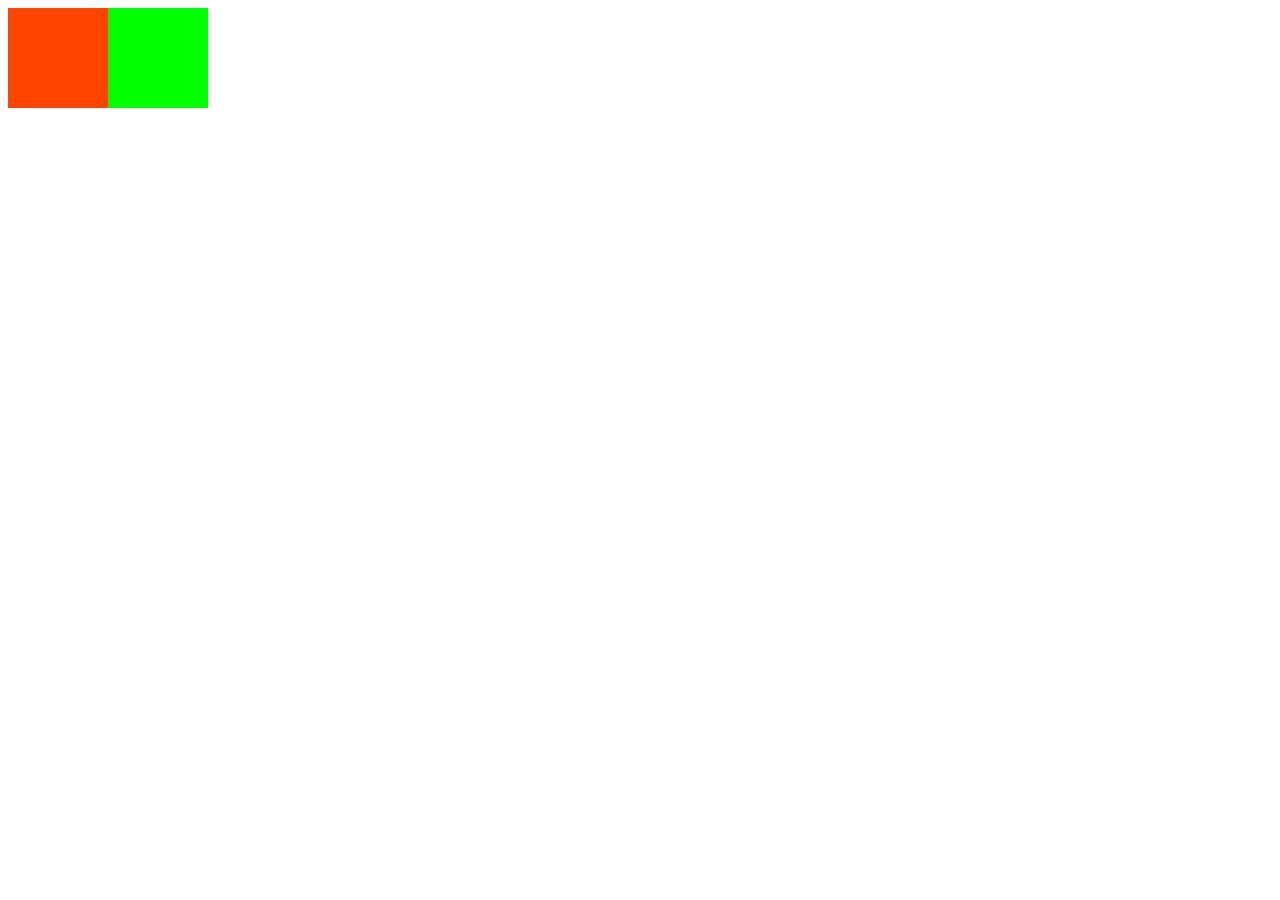
<file: 01-行内块的问题.html>
<!DOCTYPE html>
<html lang="en">

<head>
    <meta charset="UTF-8">
    <title>Document</title>
    <style>
    .box {
        width: 200px;
        height: 100px;
       display: flex;
    }
    
    .left {
        width: 100px;
        height: 100px;
        background-color: #f40;
    }
    
    .right {
        width: 100px;
        height: 100px;
        background-color: #0f0;
    }
    </style>
</head>

<body>
    <div class="box">
        <div class="left"></div>
        <div class="right"></div>
    </div>
</body>

</html>
</file>
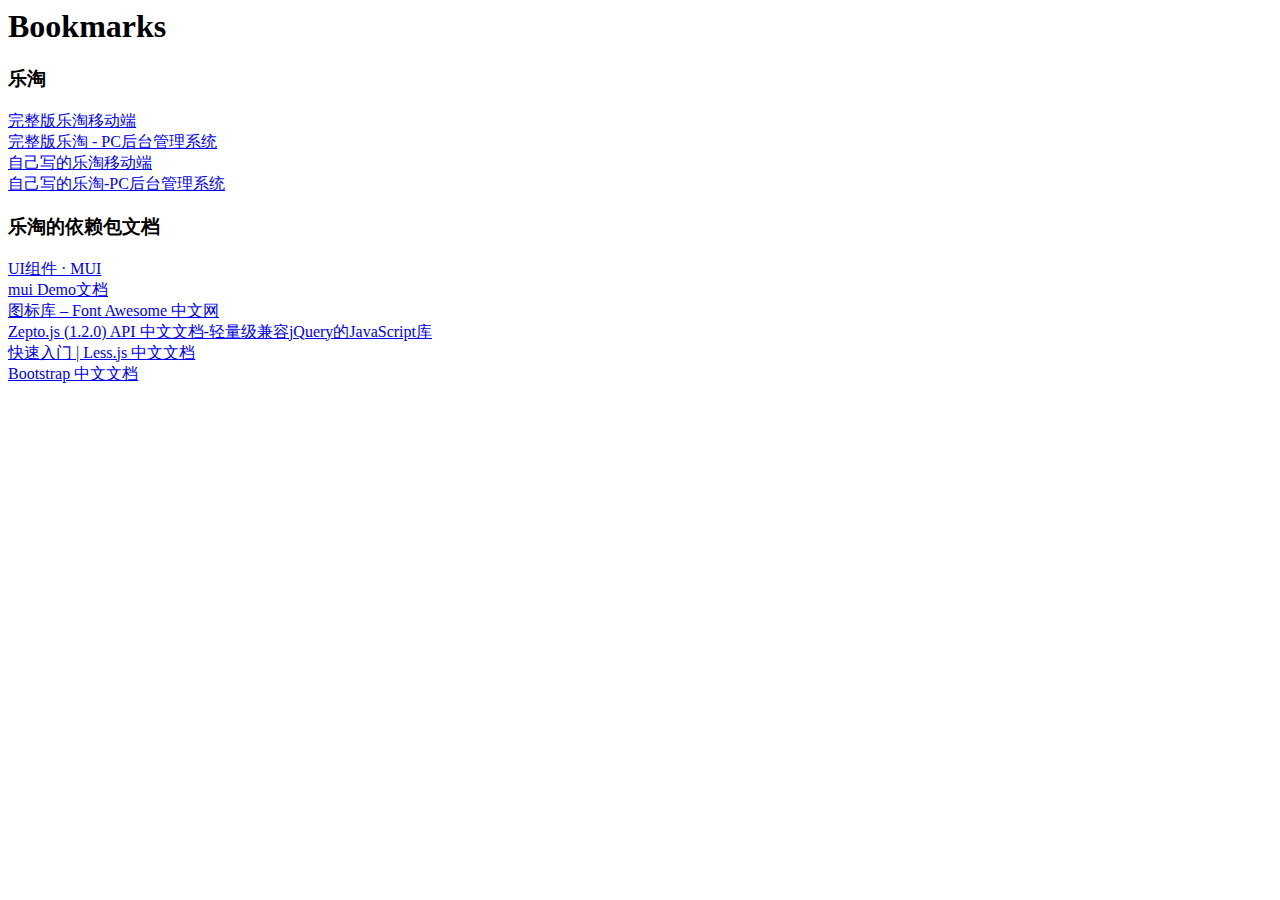
<file: docs/书签.html>
<!DOCTYPE NETSCAPE-Bookmark-file-1>
<!-- This is an automatically generated file.
     It will be read and overwritten.
     DO NOT EDIT! -->
<META HTTP-EQUIV="Content-Type" CONTENT="text/html; charset=UTF-8">
<TITLE>Bookmarks</TITLE>
<H1>Bookmarks</H1>

    <DL>
        <DT>
       
        <DT><H3 ADD_DATE="1528342423" LAST_MODIFIED="1532359633">乐淘</H3>
        <DL><p>
            <DT><A HREF="http://localhost:3000/mobile/index.html" ADD_DATE="1517109057" ICON="[data-uri]">完整版乐淘移动端</A>
            <DT><A HREF="http://localhost:3000/manage/login.html" ADD_DATE="1517109062">完整版乐淘 - PC后台管理系统</A>
            <DT><A HREF="http://localhost:3000/m/index.html" ADD_DATE="1517109065">自己写的乐淘移动端</A>
            <DT><A HREF="http://localhost:3000/admin/login.html" ADD_DATE="1517109095">自己写的乐淘-PC后台管理系统</A>
        </DL><p>
        <DT><H3 ADD_DATE="1528342423" LAST_MODIFIED="0">乐淘的依赖包文档</H3>
        <DL><p>
            <DT><A HREF="http://dev.dcloud.net.cn/mui/ui/" ADD_DATE="1513066024" ICON="[data-uri]">UI组件 · MUI</A>
            <DT><A HREF="http://www.dcloud.io/hellomui/" ADD_DATE="1514101120">mui Demo文档</A>
            <DT><A HREF="http://www.fontawesome.com.cn/faicons/" ADD_DATE="1514212230">图标库 – Font Awesome 中文网</A>
            <DT><A HREF="http://www.css88.com/doc/zeptojs_api/" ADD_DATE="1517111322">Zepto.js (1.2.0) API 中文文档-轻量级兼容jQuery的JavaScript库</A>
            <DT><A HREF="http://less.bootcss.com/" ADD_DATE="1517111337" ICON="[data-uri]">快速入门 | Less.js 中文文档</A>
            <DT><A HREF="http://v3.bootcss.com/" ADD_DATE="1517111363" ICON="[data-uri]">Bootstrap 中文文档</A>
        </DL><p>
</file>
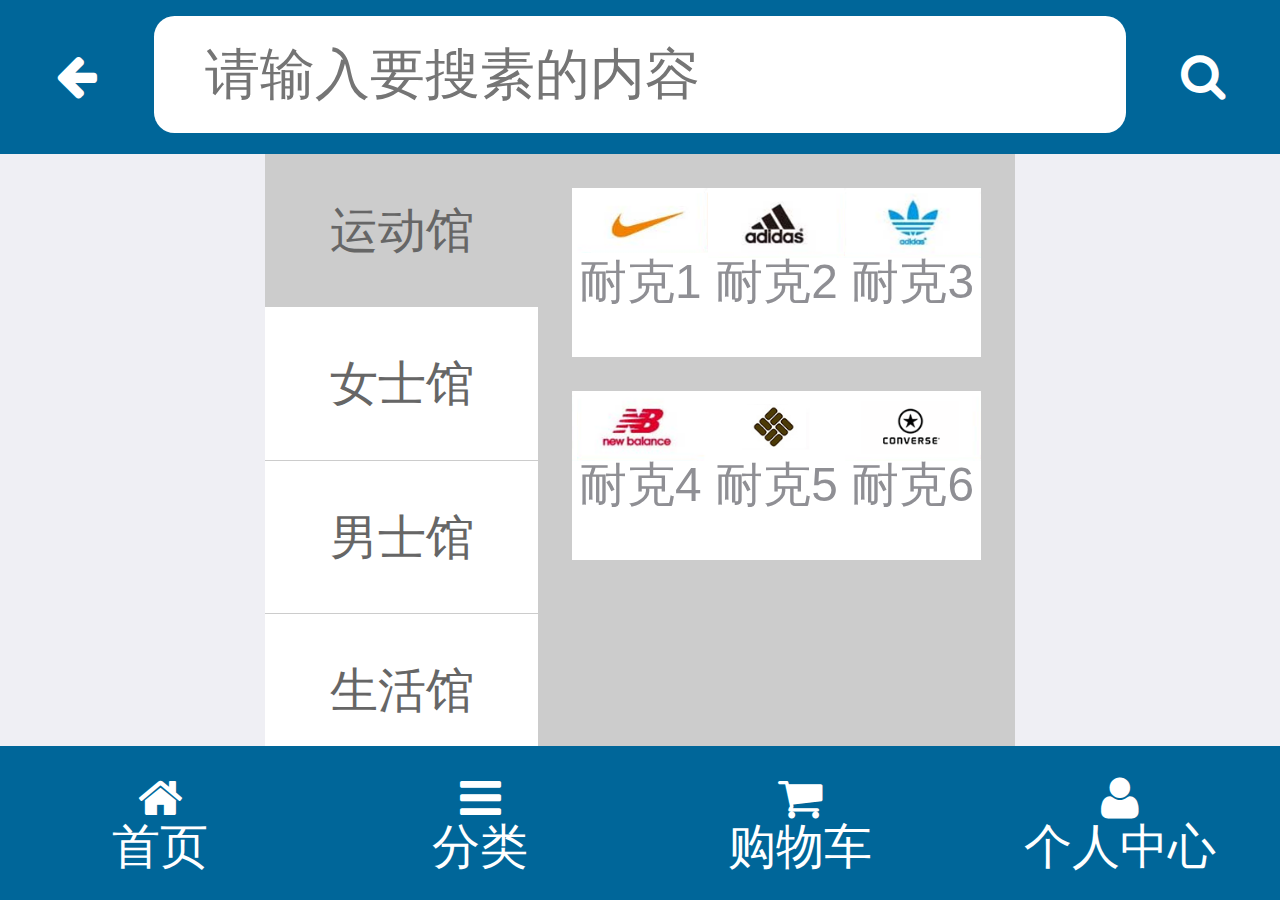
<file: public/m/category.html>
<!DOCTYPE html>
<html lang="en">

<head>
    <meta charset="UTF-8">
    <!-- 添加完整事件 解决缩放 -->
    <meta name="viewport" content="width=device-width, user-scalable=no, initial-scale=1.0, maximum-scale=1.0, minimum-scale=1.0">
    <meta http-equiv="X-UA-Compatible" content="ie=edge">
    <title>乐淘移动端分类页面</title>
    <!-- 引入站点图标 -->
    <link rel="icon" href="images/favicon.ico">
    <!-- 1. 引入MUi的CSS -->
    <link rel="stylesheet" href="./lib/mui/css/mui.css">
    <!-- 2. 引入fontAwesome 字体图标库的包 -->
    <link rel="stylesheet" href="./lib/fontAwesome/css/font-awesome.css">
    <!-- 3. 引入自己的less 注意 rel="stylesheet/less"-->
    <link rel="stylesheet/less" href="./less/category.less">
    <!-- 4. 引入less.js编译器文件 用来编译less代码成css -->
    <script src="./lib/less/less.js"></script>
    <!-- 5. 引入rem屏幕适配的js代码 -->
    <script src="./js/rem.js"></script>
</head>

<body>
    <!-- 头部区域 -->
    <header id="header">
        <a href="#" class="left fa fa-arrow-left"></a>
        <form action="#" class="center">
            <input type="search" placeholder="请输入要搜素的内容">
        </form>
        <a href="search.html" class="right fa fa-search"></a>
    </header>
    <!-- 主体区域 -->
    <main id="main">
        <div class="category-left">
            <!-- 区域滚动父容器 -->
            <div class="mui-scroll-wrapper">
                <!-- 区域滚动子容器 -->
                <div class="mui-scroll">
                    <!-- ul真实要滚动的内容 放到mui-scroll容器里面 -->
                    <!--这里放置真实显示的DOM内容-->
                    <ul>
                        <li class="active"><a href="#">运动馆</a></li>
                        <li><a href="#">女士馆</a></li>
                        <li><a href="#">男士馆</a></li>
                        <li><a href="#">生活馆</a></li>
                        <li><a href="#">单身馆</a></li>
                    </ul>
                </div>
            </div>
        </div>
        <div class="category-right">
            <div class="mui-scroll-wrapper">
                <div class="mui-scroll">
                    <!-- mui-row是真实滚动内容 放到mui-scroll容器里面 -->
                    <!--这里放置真实显示的DOM内容-->
                    <div class="mui-row">
                        <!-- .mui-col-xs-4*6>a[href="#"]>img[src="images/brand$.png"]+p{耐克$} -->
                        <div class="mui-col-xs-4">
                            <a href="#">
                                <img src="images/brand1.png" alt="">
                                <p>耐克1</p>
                            </a>
                        </div>
                        <div class="mui-col-xs-4">
                            <a href="#">
                                <img src="images/brand2.png" alt="">
                                <p>耐克2</p>
                            </a>
                        </div>
                        <div class="mui-col-xs-4">
                            <a href="#">
                                <img src="images/brand3.png" alt="">
                                <p>耐克3</p>
                            </a>
                        </div>
                        <div class="mui-col-xs-4">
                            <a href="#">
                                <img src="images/brand4.png" alt="">
                                <p>耐克4</p>
                            </a>
                        </div>
                        <div class="mui-col-xs-4">
                            <a href="#">
                                <img src="images/brand5.png" alt="">
                                <p>耐克5</p>
                            </a>
                        </div>
                        <div class="mui-col-xs-4">
                            <a href="#">
                                <img src="images/brand6.png" alt="">
                                <p>耐克6</p>
                            </a>
                        </div>
                    </div>
                </div>
            </div>

        </div>
    </main>
    <!-- 底部区域 -->
    <footer id="footer">
        <div class="mui-row">
            <!-- .mui-col-xs-3*4>a[href="#"]>i.fa.fa-home+span{首页} -->
            <div class="mui-col-xs-3"><a href="index.html"><i class="fa fa-home"></i><span>首页</span></a></div>
            <div class="mui-col-xs-3"><a href="category.html" class="active"><i class="fa fa-bars"></i><span>分类</span></a></div>
            <div class="mui-col-xs-3"><a href="cart.html"><i class="fa fa-shopping-cart"></i><span>购物车</span></a></div>
            <div class="mui-col-xs-3"><a href="user.html"><i class="fa fa-user"></i><span>个人中心</span></a></div>
        </div>
    </footer>
    <!-- 1. 引入MUI的js -->
    <script src="./lib/mui/js/mui.js"></script>
    <!-- 2. 引入zepto 获取元素 发送ajax请求 -->
    <script src="./lib/zepto/zepto.min.js"></script>
    <!-- 3. 引入模板引擎的JS  注意引入template-web.js-->
    <script src="./lib/artTemplate/template-web.js"></script>
    <!-- 4. 引入自己的JS -->
    <script src="./js/category.js"></script>
</body>

</html>
</file>
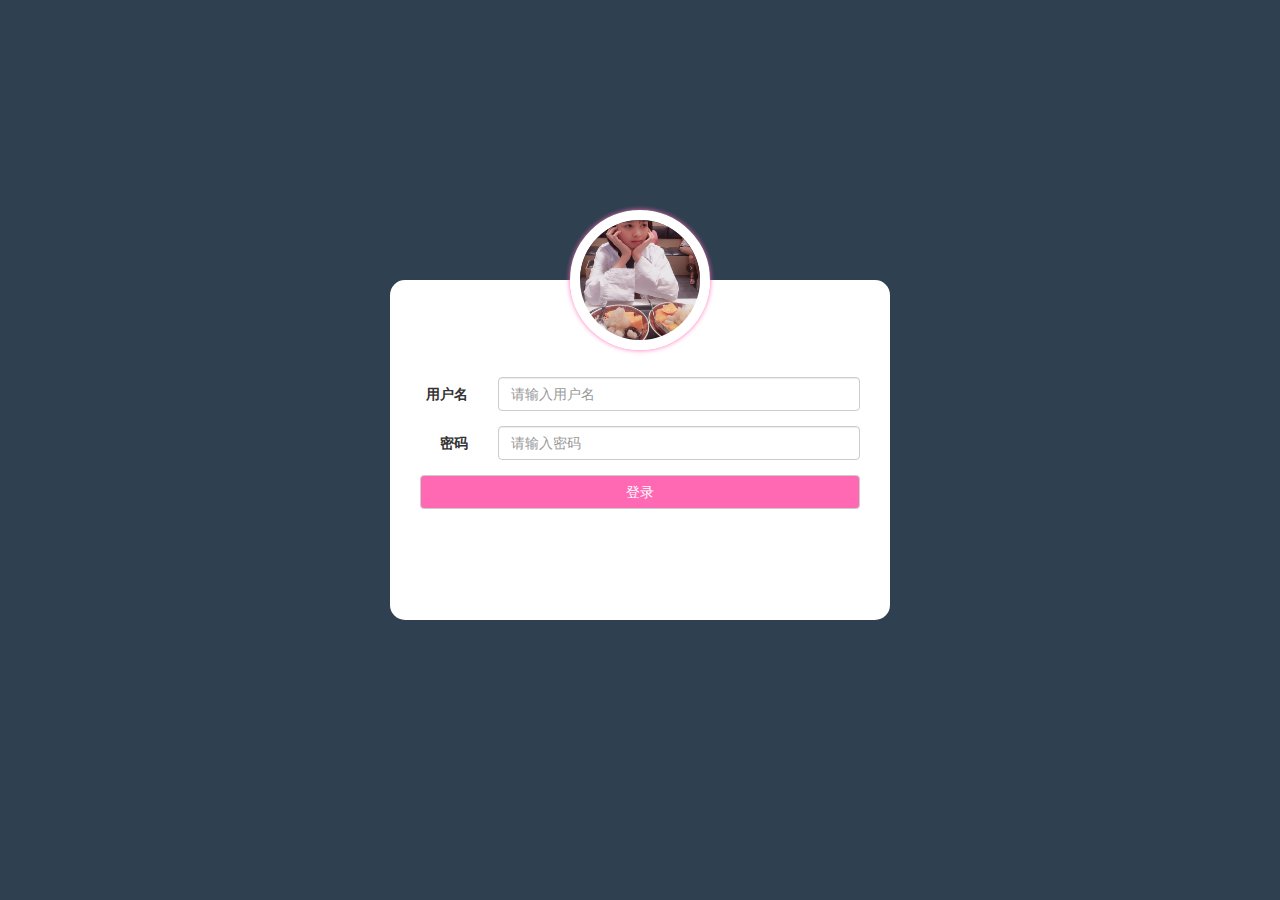
<file: public/manage/login.html>
<!DOCTYPE html>
<html lang="en">

<head>
    <meta charset="UTF-8">
    <title>员工登录</title>
    <!-- 1. 引入bootstrap的css -->
    <link rel="stylesheet" href="lib/bootstrap/css/bootstrap.css">
    <!-- 2. 引入字体图标的css -->
    <link rel="stylesheet" href="lib/font-awesome/css/font-awesome.css">
    <!-- 3. 引入登录页面Less -->
    <link rel="stylesheet/less" href="less/login.less">
    <!-- 4. 引入less.js编译器文件 -->
    <script src="lib/less/less.js"></script>
</head>

<body>
    <form class="form-horizontal">
    	  <img src="images/25.png" class="logo" alt="">
        <div class="form-group">
            <label for="inputEmail3" class="col-sm-2 control-label">用户名</label>
            <div class="col-sm-10">
                <input type="text" class="form-control username" id="inputEmail3" placeholder="请输入用户名">
            </div>
        </div>
        <div class="form-group">
            <label for="inputPassword3" class="col-sm-2 control-label">密码</label>
            <div class="col-sm-10">
                <input type="password" class="form-control password" id="inputPassword3" placeholder="请输入密码">
            </div>
        </div>
        <div class="form-group">
            <div class="col-sm-12">
                <button type="button" class="btn btn-default btn-login">登录</button>
            </div>
        </div>
    </form>
    <!-- 5. 引入jquery 因为bootstrap依赖jquery 在PC要兼容各种浏览器需要jqeury -->
    <script src="lib/jquery/jquery.js"></script>
    <!-- 6. 引入bootstrap的js -->
    <script src="lib/bootstrap/js/bootstrap.js"></script>
    <!-- 7. 引入模板引擎  注意引入template-web的文件 最新模板引擎-->
    <script src="lib/artTemplate/template-web.js"></script>
    <!-- 8. 引入登录的js文件 -->
    <script src="js/login.js"></script>
</body>

</html>
</file>
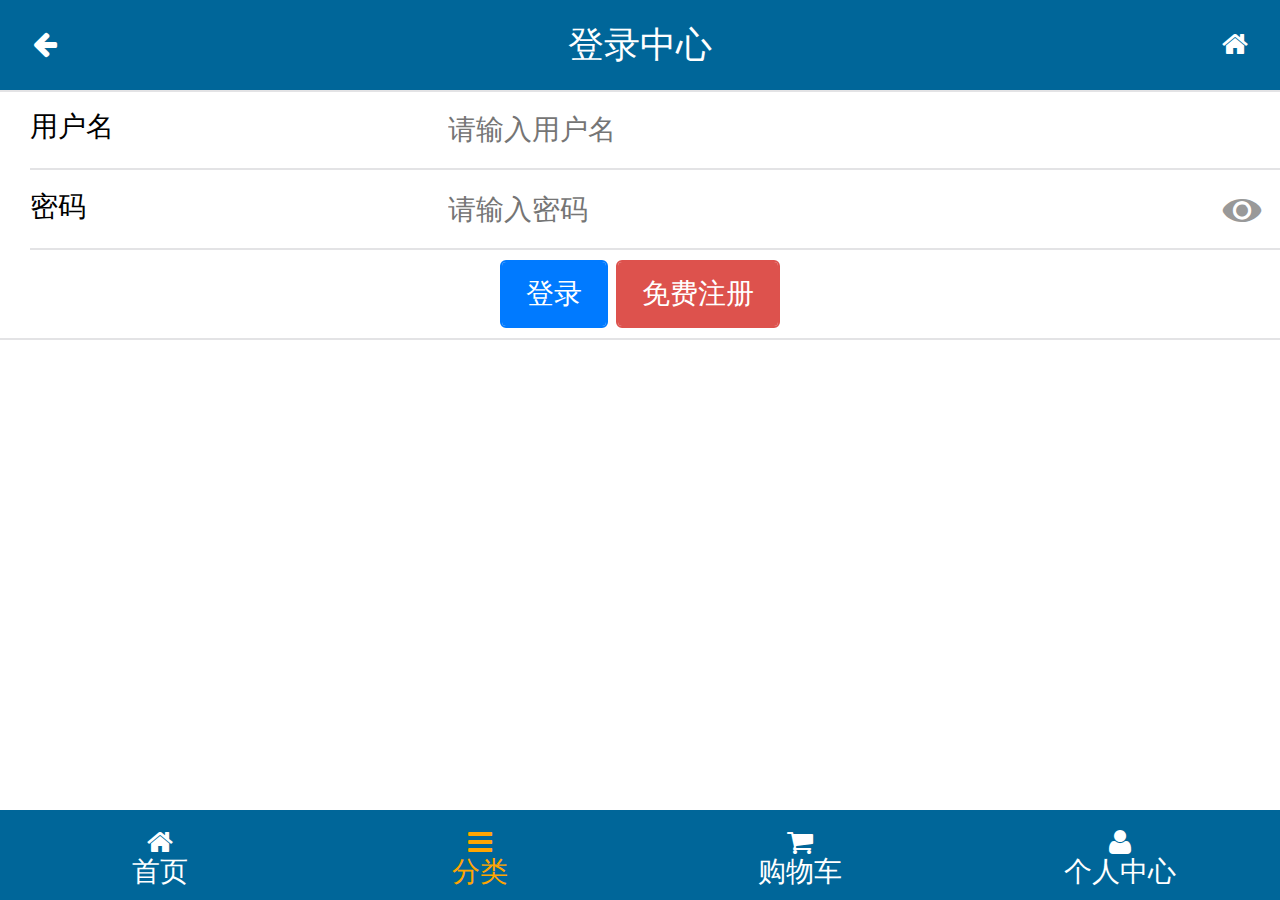
<file: public/mobile/login.html>
<!DOCTYPE html>
<html lang="en">

<head>
    <meta charset="UTF-8">
    <!-- 1. 添加视口 -->
    <meta name="viewport" content="width=device-width, user-scalable=no, initial-scale=1.0, maximum-scale=1.0, minimum-scale=1.0">
    <title>登录页面</title>
    <!-- 2. 引包 -->
    <!-- 1. 引入mui的CSS -->
    <link rel="stylesheet" href="lib/mui/css/mui.css">
    <!-- 2. 引入字体图标的CSS -->
    <link rel="stylesheet" href="lib/fontAwesome/css/font-awesome.css">
    <!-- 3. 引入登录的less文件 -->
    <link rel="stylesheet/less" href="less/login.less">
    <!-- 4. 引入less.js编译器文件 -->
    <script src="lib/less/less.js"></script>
    <!-- 5. 在页面前引入rem.js 等页面加载出来之前生效样式马上执行 -->
    <script src="js/rem.js"></script>
</head>

<body>
    <!-- 头部区域 -->
    <header id="header">
        <!-- javascript:history.back(); 使用历史记录的返回上一页的函数 -->
        <a href="javascript:history.back();" class="fa fa-arrow-left"></a>
        <h4>登录中心</h4>
        <a href="index.html" class="fa fa-home"></a>
    </header>
    <!-- 主体区域 -->
    <main id="main">
        <form class="mui-input-group">
            <div class="mui-input-row">
                <label>用户名</label>
                <input type="text" class="mui-input-clear username" placeholder="请输入用户名">
            </div>
            <div class="mui-input-row">
                <label>密码</label>
                <input type="password" class="mui-input-password password" placeholder="请输入密码">
            </div>
            <div class="mui-button-row">
                <button type="button" class="mui-btn mui-btn-primary btn-login">登录</button>
                <button type="button" class="mui-btn mui-btn-danger btn-register">免费注册</button>
            </div>
        </form>
    </main>
    <!-- 底部区域 -->
    <footer id="footer">
        <div class="mui-row">
            <!-- .mui-col-xs-3*4>a[href="#"]>i.fa.fa-home+span{首页} -->
            <div class="mui-col-xs-3 ">
                <a href="index.html"><i class="fa fa-home"></i><span>首页</span></a>
            </div>
            <div class="mui-col-xs-3">
                <a href="category.html" class="active"><i class="fa fa-bars"></i><span>分类</span></a>
            </div>
            <div class="mui-col-xs-3">
                <a href="cart.html"><i class="fa fa-shopping-cart"></i><span>购物车</span></a>
            </div>
            <div class="mui-col-xs-3">
                <a href="user.html"><i class="fa fa-user"></i><span>个人中心</span></a>
            </div>
        </div>
    </footer>
    <!-- 1. 引入mui的JS -->
    <script src="lib/mui/js/mui.js"></script>
    <!-- 2. 引入模板引擎的 注意引入template-web.js 最新版最简洁的  -->
    <script src="lib/artTemplate/template-web.js"></script>
    <!-- 3. 引入zepto的JS ajax dom操作的Js库 -->
    <script src="lib/zepto/zepto.min.js"></script>
    <!-- 4. 引入商品详情的JS文件 -->
    <script src="js/login.js"></script>
    <!-- <script src="js/detail.js"></script> -->
</body>

</html>
</file>
